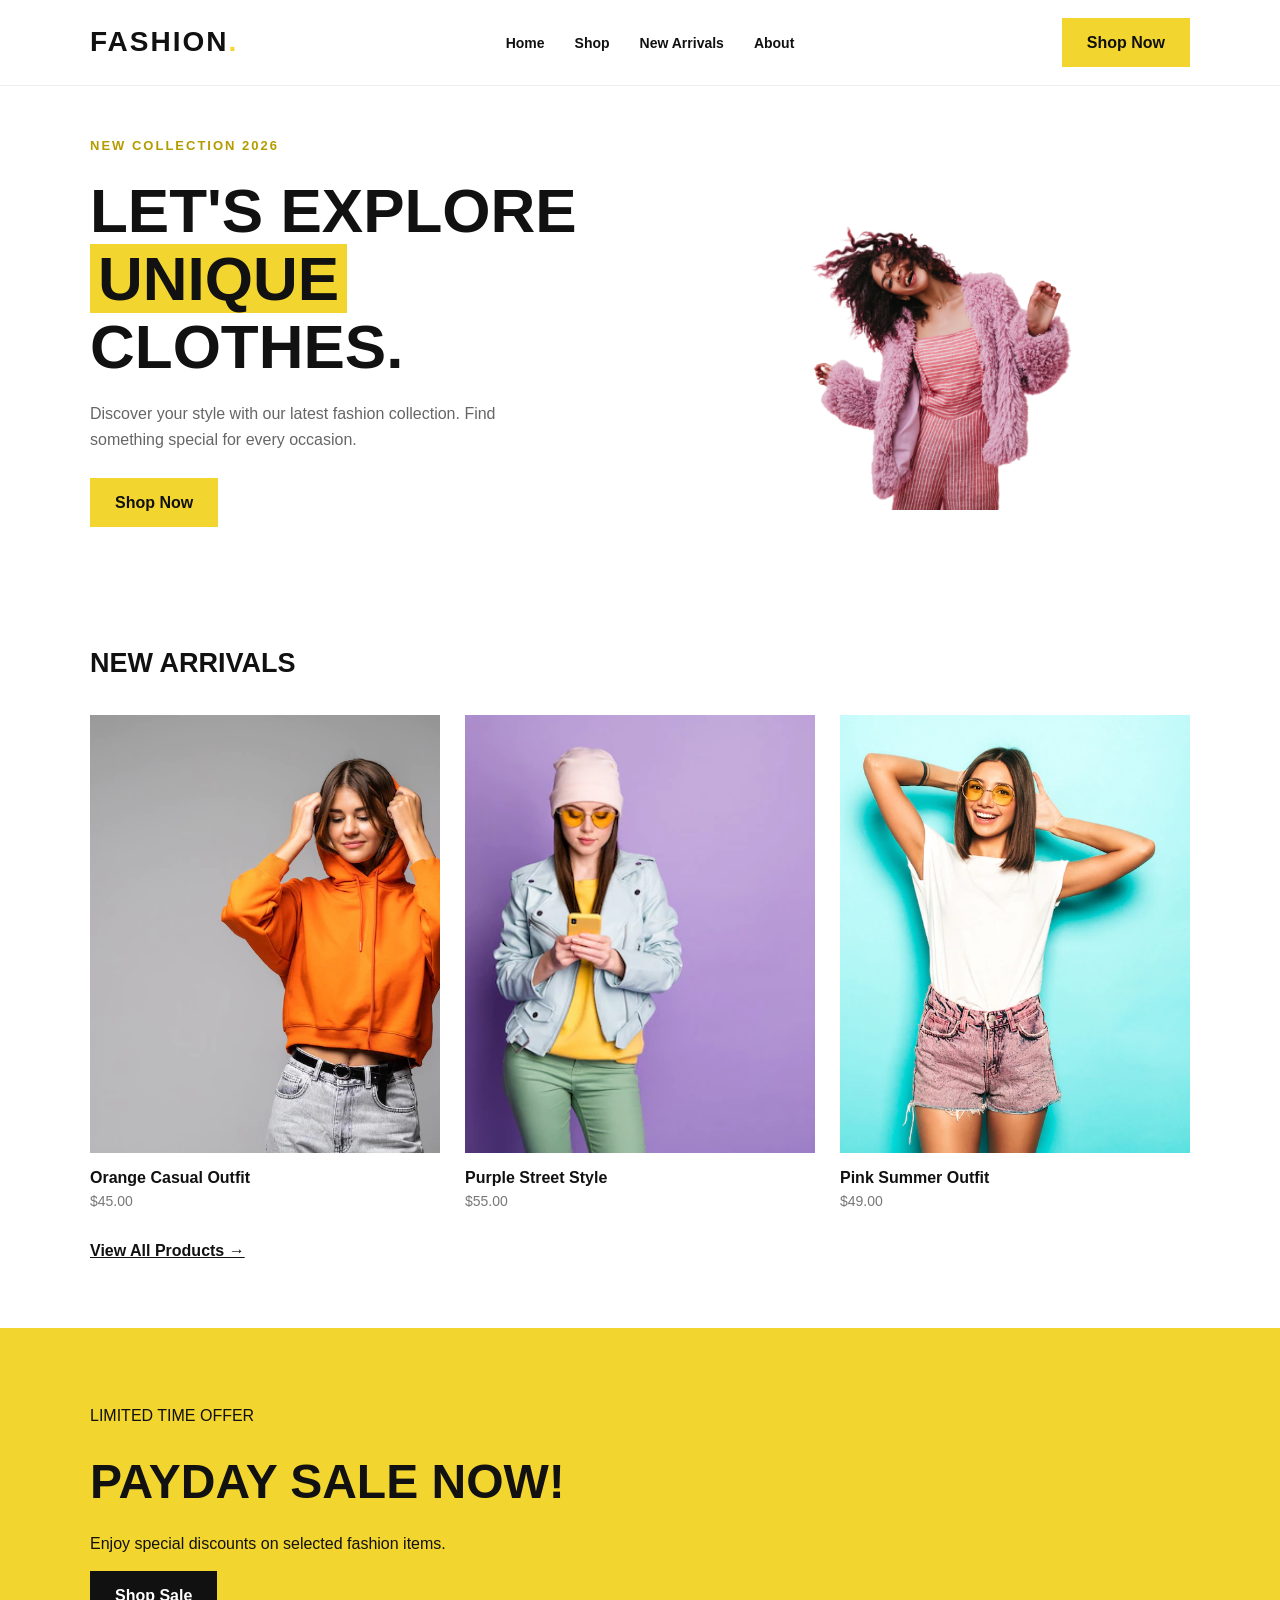
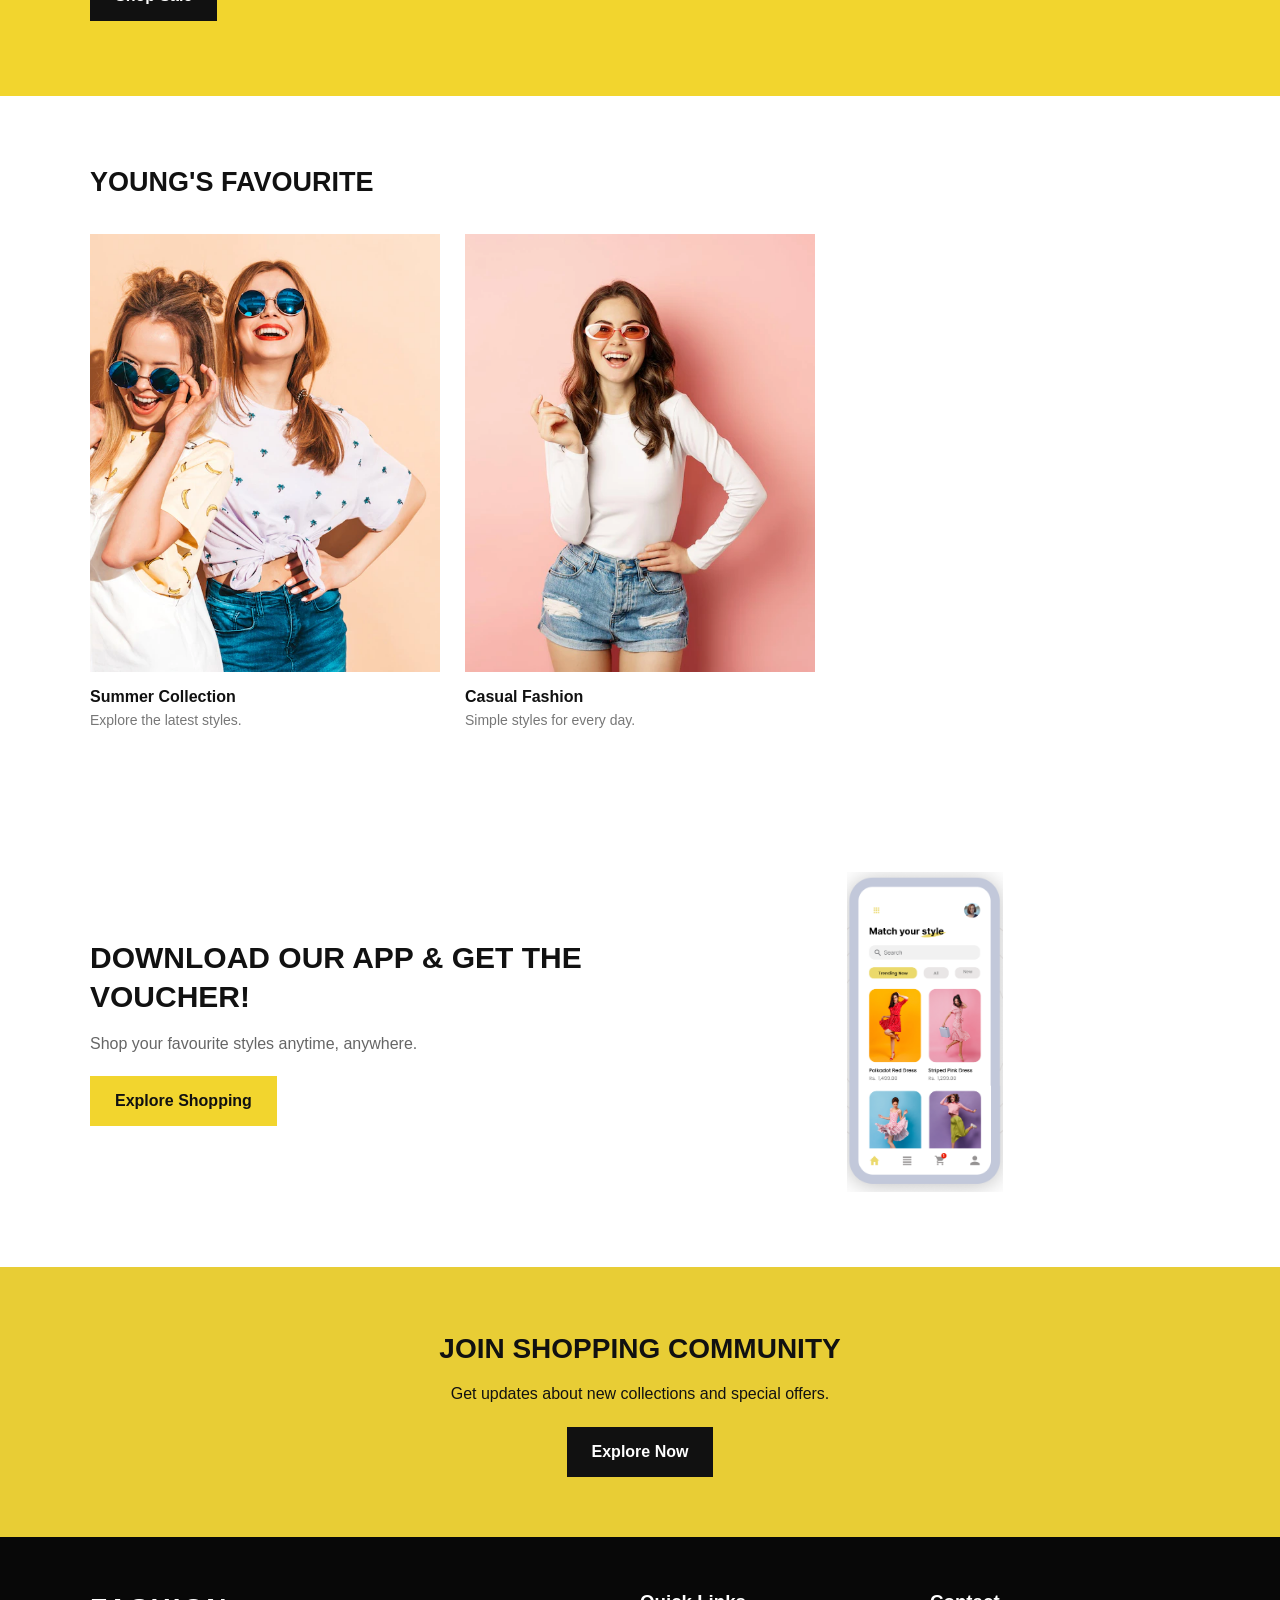
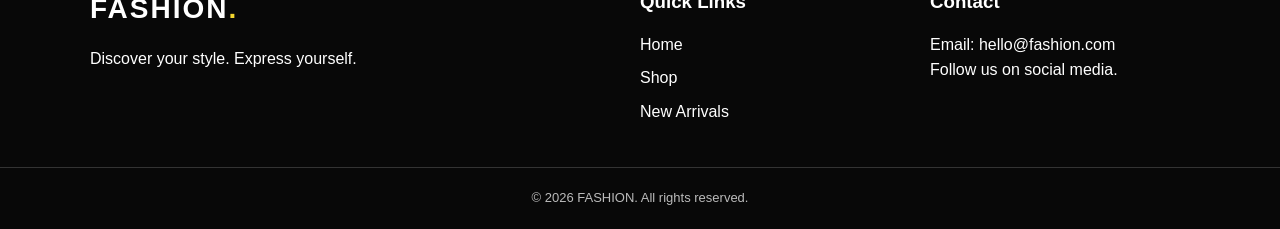
<file: index.html>
<!DOCTYPE html>
<html lang="en">
<head>
    <meta charset="UTF-8">
    <meta name="viewport" content="width=device-width, initial-scale=1.0">

    <meta name="description" content="Discover the latest fashion trends, clothing and accessories at Fashion.">

    <title>FASHION | Online Shopping</title>

    <!-- Connect the CSS stylesheet -->
    <link rel="stylesheet" href="css/style.css">
</head>

<body>

    <!-- Skip link helps keyboard users navigate -->
    <a class="skip-link" href="#main-content">Skip to main content</a>

    <!-- Website Header -->
    <header class="site-header">
        <div class="container header-content">

            <a href="index.html" class="logo">FASHION<span>.</span></a>

            <nav class="main-nav" aria-label="Main navigation">
                <ul>
                    <li><a href="index.html">Home</a></li>
                    <li><a href="shop.html">Shop</a></li>
                    <li><a href="#new-arrivals">New Arrivals</a></li>
                    <li><a href="#about">About</a></li>
                </ul>
            </nav>

            <a href="shop.html" class="header-button">Shop Now</a>

        </div>
    </header>

    <main id="main-content">

        <!-- Hero Section -->
        <section class="hero container">

            <div class="hero-content">
                <p class="eyebrow">NEW COLLECTION 2026</p>

                <h1>LET'S EXPLORE <span>UNIQUE</span> CLOTHES.</h1>

                <p>
                    Discover your style with our latest fashion collection.
                    Find something special for every occasion.
                </p>

                <a href="shop.html" class="button">Shop Now</a>
            </div>

            <div class="hero-image">
                <img
                    src="images/image07.png"
                    alt="Model wearing a stylish pink fashion outfit"
                >
            </div>

        </section>

        <!-- New Arrivals -->
        <section class="products-section container" id="new-arrivals">

            <h2>NEW ARRIVALS</h2>

            <div class="product-grid">

                <article class="product-card">
                    <a href="product.html">
                        <img src="images/image01.png"
                             alt="Orange casual fashion outfit">
                    </a>
                    <h3>Orange Casual Outfit</h3>
                    <p>$45.00</p>
                </article>

                <article class="product-card">
                    <a href="product.html">
                        <img src="images/image10.png"
                             alt="Purple casual fashion outfit">
                    </a>
                    <h3>Purple Street Style</h3>
                    <p>$55.00</p>
                </article>

                <article class="product-card">
                    <a href="product.html">
                        <img src="images/image02.png"
                             alt="Pink summer fashion outfit">
                    </a>
                    <h3>Pink Summer Outfit</h3>
                    <p>$49.00</p>
                </article>

            </div>

            <a href="shop.html" class="text-link">View All Products →</a>

        </section>

        <!-- Sale Banner -->
        <section class="sale-banner">
            <div class="container sale-content">
                <div>
                    <p>LIMITED TIME OFFER</p>
                    <h2>PAYDAY SALE NOW!</h2>
                    <p>Enjoy special discounts on selected fashion items.</p>
                    <a href="shop.html" class="button dark-button">Shop Sale</a>
                </div>
            </div>
        </section>

        <!-- Young's Favourite -->
        <section class="products-section container" id="about">

            <h2>YOUNG'S FAVOURITE</h2>

            <div class="product-grid">

                <article class="product-card">
                    <img src="images/image06.png"
                         alt="Two models wearing trendy summer outfits">
                    <h3>Summer Collection</h3>
                    <p>Explore the latest styles.</p>
                </article>

                <article class="product-card">
                    <img src="images/image11.png"
                         alt="Model wearing a casual white outfit">
                    <h3>Casual Fashion</h3>
                    <p>Simple styles for every day.</p>
                </article>

            </div>

        </section>

        <!-- Mobile App Promotion -->
        <section class="app-section container">
            <div class="app-content">
                <h2>DOWNLOAD OUR APP & GET THE VOUCHER!</h2>
                <p>Shop your favourite styles anytime, anywhere.</p>
                <a href="shop.html" class="button">Explore Shopping</a>
            </div>

            <div class="app-image">
                <img src="images/image12.png"
                     alt="Preview of the Fashion shopping mobile app">
            </div>
        </section>

        <!-- Newsletter -->
        <section class="newsletter">
            <div class="container">
                <h2>JOIN SHOPPING COMMUNITY</h2>
                <p>Get updates about new collections and special offers.</p>

                <a href="shop.html" class="button dark-button">Explore Now</a>
            </div>
        </section>

    </main>

    <!-- Website Footer -->
    <footer class="site-footer">
        <div class="container footer-content">

            <div>
                <a href="index.html" class="logo footer-logo">FASHION<span>.</span></a>
                <p>Discover your style. Express yourself.</p>
            </div>

            <div>
                <h3>Quick Links</h3>
                <ul>
                    <li><a href="index.html">Home</a></li>
                    <li><a href="shop.html">Shop</a></li>
                    <li><a href="#new-arrivals">New Arrivals</a></li>
                </ul>
            </div>

            <div>
                <h3>Contact</h3>
                <p>Email: hello@fashion.com</p>
                <p>Follow us on social media.</p>
            </div>

        </div>

        <p class="copyright">© 2026 FASHION. All rights reserved.</p>
    </footer>  
</body>
</html>
</file>
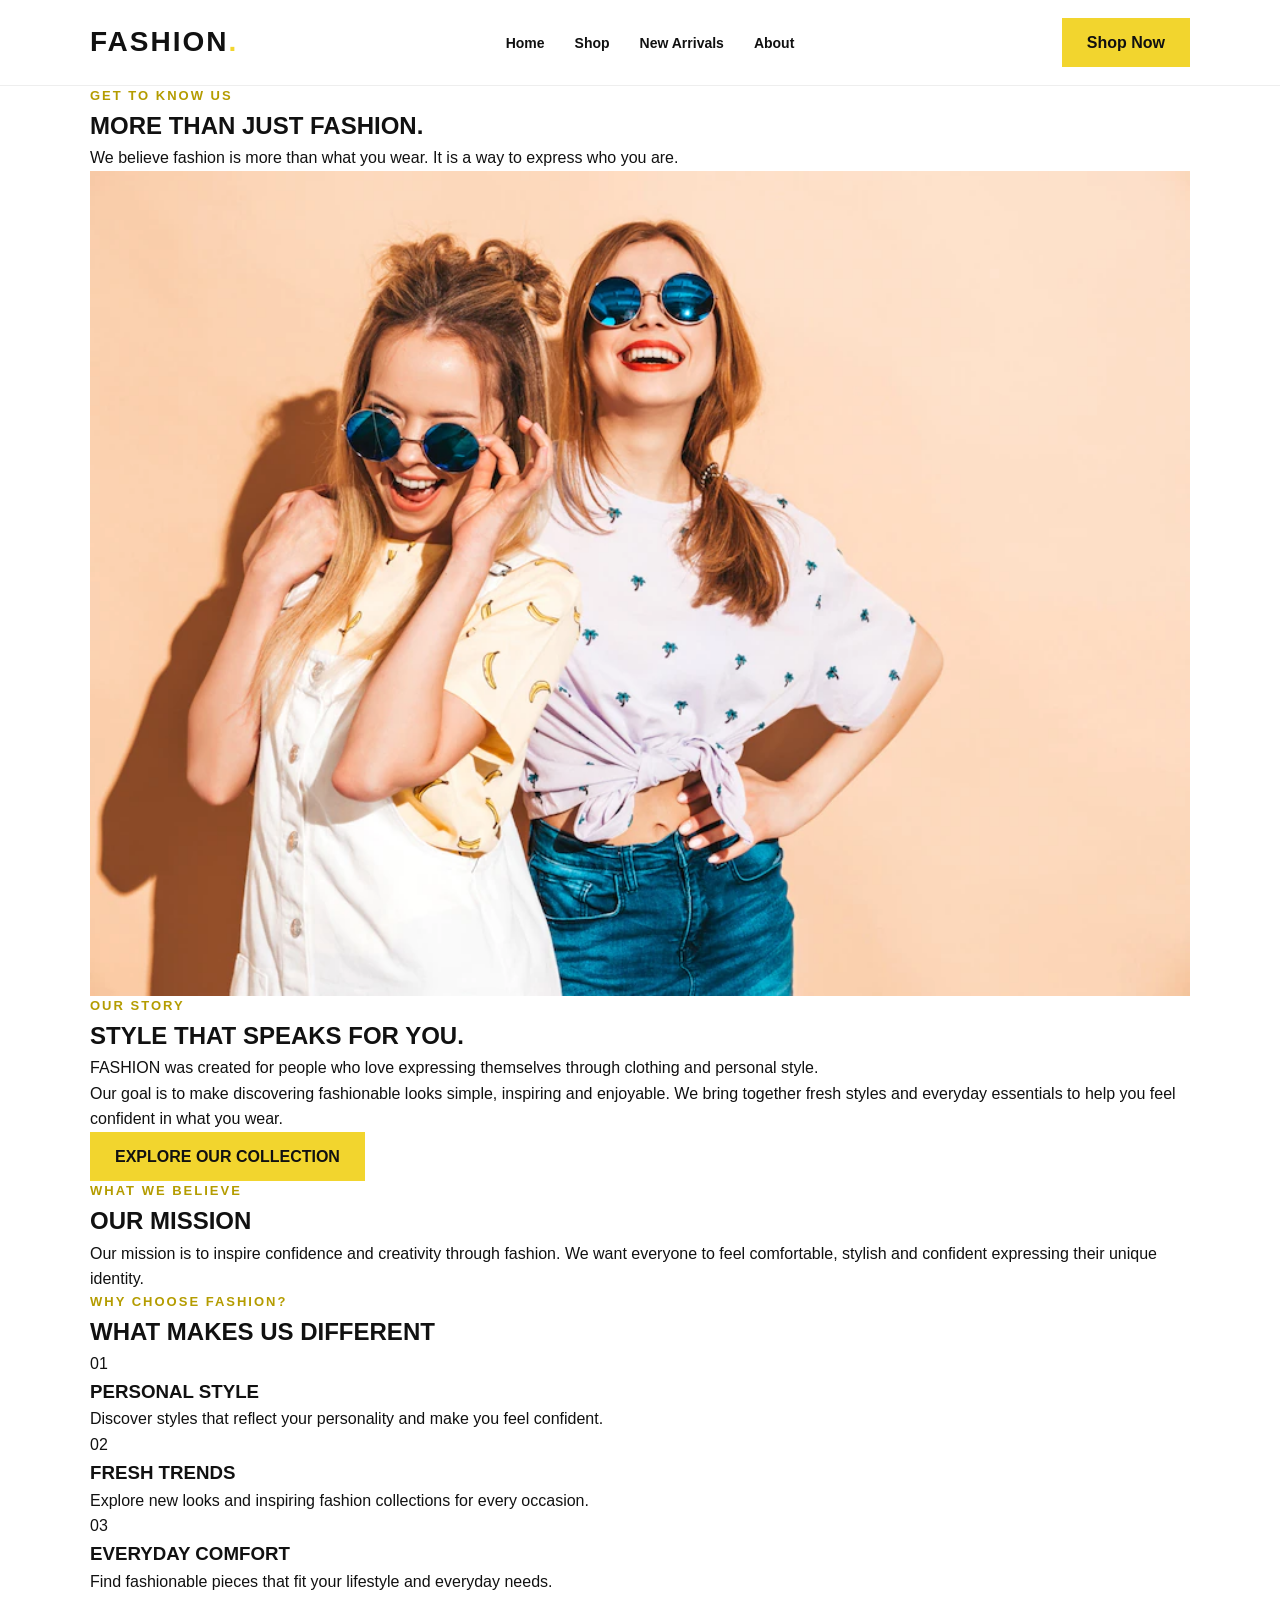
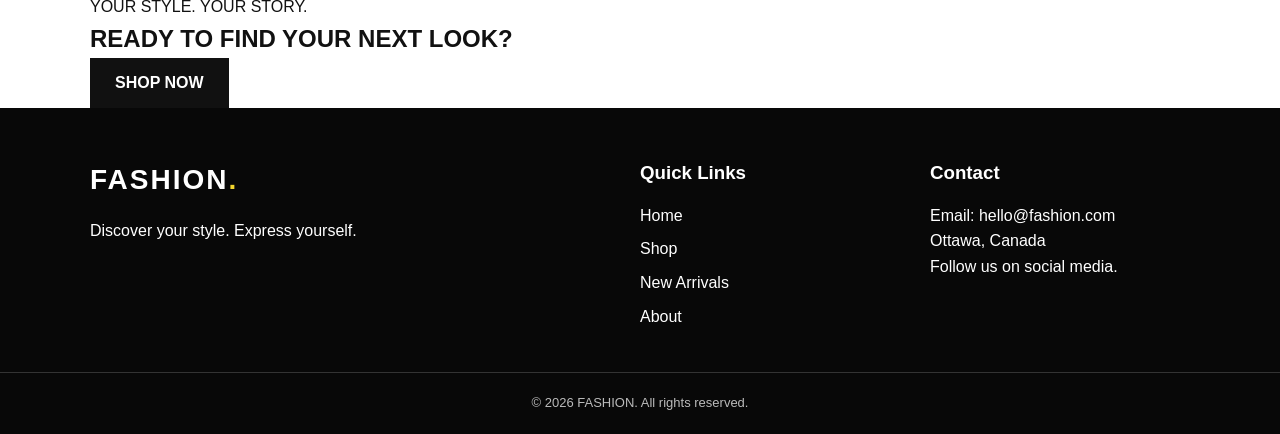
<file: about.html>
<!DOCTYPE html>
<html lang="en">
<head>
    <meta charset="UTF-8">
    <meta name="viewport" content="width=device-width, initial-scale=1.0">

    <meta name="description" content="Learn more about FASHION, our story, our values and our passion for style.">

    <title>About Us | FASHION</title>

    <!-- Google Font -->
    <link rel="preconnect" href="https://fonts.googleapis.com">
    <link rel="preconnect" href="https://fonts.gstatic.com" crossorigin>
    <link href="https://fonts.googleapis.com/css2?family=Poppins:wght@400;500;600;700;800&display=swap" rel="stylesheet">

    <!-- Shared stylesheet -->
    <link rel="stylesheet" href="css/style.css">
</head>

<body>

    <!-- Skip link for accessibility -->
    <a class="skip-link" href="#main-content">Skip to main content</a>

    <!-- Website Header -->
    <header class="site-header">
        <div class="container header-content">

            <a href="index.html" class="logo">FASHION<span>.</span></a>

            <nav class="main-nav" aria-label="Main navigation">
                <ul>
                    <li><a href="index.html">Home</a></li>
                    <li><a href="shop.html">Shop</a></li>
                    <li><a href="index.html#new-arrivals">New Arrivals</a></li>
                    <li><a href="about.html" aria-current="page">About</a></li>
                </ul>
            </nav>

            <a href="shop.html" class="header-button">Shop Now</a>

        </div>
    </header>

    <main id="main-content" class="about-page">

        <!-- About Hero -->
        <section class="about-hero">
            <div class="container">
                <p class="eyebrow">GET TO KNOW US</p>
                <h1>MORE THAN JUST <span>FASHION.</span></h1>
                <p>
                    We believe fashion is more than what you wear.
                    It is a way to express who you are.
                </p>
            </div>
        </section>

        <!-- Our Story -->
        <section class="about-story container">

            <div class="about-story-image">
                <img src="images/image06.png"
                     alt="Models showcasing fashionable summer outfits"
                     loading="lazy">
            </div>

            <div class="about-story-content">
                <p class="eyebrow">OUR STORY</p>
                <h2>STYLE THAT SPEAKS FOR YOU.</h2>

                <p>
                    FASHION was created for people who love expressing
                    themselves through clothing and personal style.
                </p>

                <p>
                    Our goal is to make discovering fashionable looks
                    simple, inspiring and enjoyable. We bring together
                    fresh styles and everyday essentials to help you
                    feel confident in what you wear.
                </p>

                <a href="shop.html" class="button">EXPLORE OUR COLLECTION</a>
            </div>

        </section>

        <!-- Our Mission -->
        <section class="about-mission">

            <div class="container mission-content">
                <p class="eyebrow">WHAT WE BELIEVE</p>

                <h2>OUR MISSION</h2>

                <p>
                    Our mission is to inspire confidence and creativity
                    through fashion. We want everyone to feel comfortable,
                    stylish and confident expressing their unique identity.
                </p>
            </div>

        </section>

        <!-- Our Values -->
        <section class="about-values container">

            <div class="values-heading">
                <p class="eyebrow">WHY CHOOSE FASHION?</p>
                <h2>WHAT MAKES US DIFFERENT</h2>
            </div>

            <div class="values-grid">

                <article class="value-card">
                    <div class="value-number">01</div>
                    <h3>PERSONAL STYLE</h3>
                    <p>
                        Discover styles that reflect your personality
                        and make you feel confident.
                    </p>
                </article>

                <article class="value-card">
                    <div class="value-number">02</div>
                    <h3>FRESH TRENDS</h3>
                    <p>
                        Explore new looks and inspiring fashion
                        collections for every occasion.
                    </p>
                </article>

                <article class="value-card">
                    <div class="value-number">03</div>
                    <h3>EVERYDAY COMFORT</h3>
                    <p>
                        Find fashionable pieces that fit your lifestyle
                        and everyday needs.
                    </p>
                </article>

            </div>

        </section>

        <!-- About Promotion -->
        <section class="about-promo">
            <div class="container">
                <p>YOUR STYLE. YOUR STORY.</p>
                <h2>READY TO FIND YOUR NEXT LOOK?</h2>
                <a href="shop.html" class="button dark-button">SHOP NOW</a>
            </div>
        </section>

    </main>

    <!-- Website Footer -->
    <footer class="site-footer">
        <div class="container footer-content">

            <div>
                <a href="index.html" class="logo footer-logo">FASHION<span>.</span></a>
                <p>Discover your style. Express yourself.</p>
            </div>

            <div>
                <h3>Quick Links</h3>
                <ul>
                    <li><a href="index.html">Home</a></li>
                    <li><a href="shop.html">Shop</a></li>
                    <li><a href="index.html#new-arrivals">New Arrivals</a></li>
                    <li><a href="about.html">About</a></li>
                </ul>
            </div>

            <div>
                <h3>Contact</h3>
                <p>Email: hello@fashion.com</p>
                <p>Ottawa, Canada</p>
                <p>Follow us on social media.</p>
            </div>

        </div>

        <p class="copyright">© 2026 FASHION. All rights reserved.</p>
    </footer>

</body>
</html>
</file>
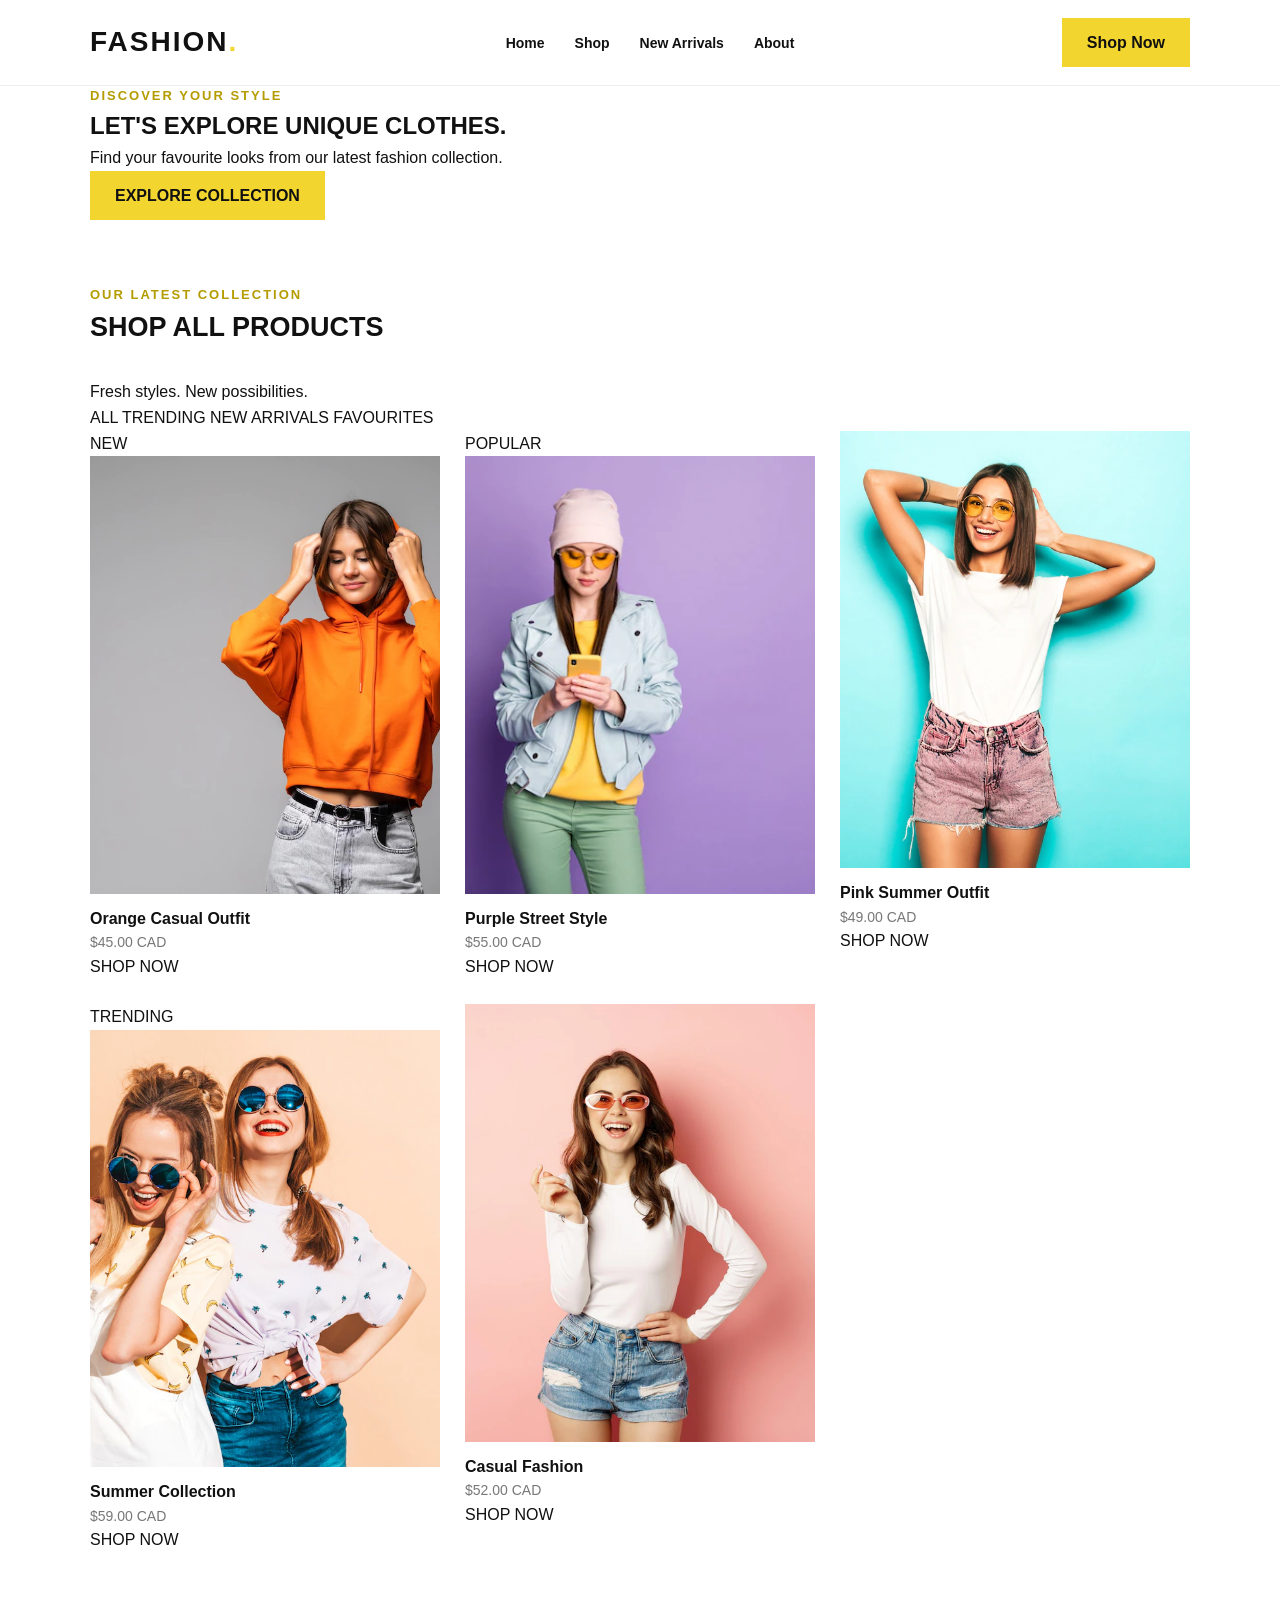
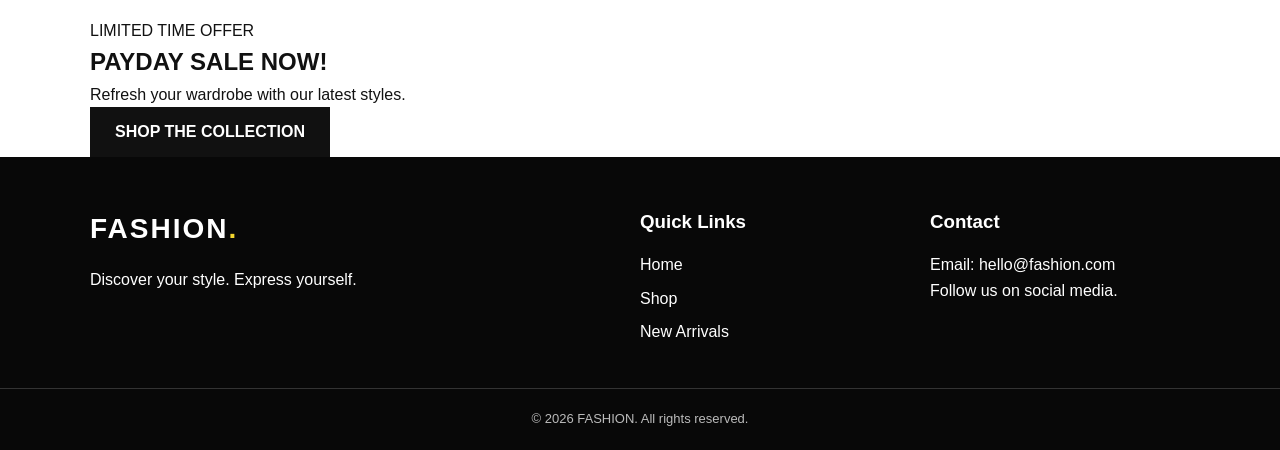
<file: shop.html>
<!DOCTYPE html>
<html lang="en">
<head>
    <meta charset="UTF-8">
    <meta name="viewport" content="width=device-width, initial-scale=1.0">

    <meta name="description" content="Shop the latest fashion collection, trendy outfits and stylish clothing.">

    <title>Shop | FASHION</title>

    <!-- Google Font -->
    <link rel="preconnect" href="https://fonts.googleapis.com">
    <link rel="preconnect" href="https://fonts.gstatic.com" crossorigin>

    <!-- Connect to the SAME CSS file as the homepage -->
    <link rel="stylesheet" href="css/style.css">
</head>

<body>

    <!-- Skip link for accessibility -->
    <a class="skip-link" href="#main-content">Skip to main content</a>

    <!-- Website Header: same style as Home -->
    <header class="site-header">
        <div class="container header-content">

            <a href="index.html" class="logo">FASHION<span>.</span></a>

            <nav class="main-nav" aria-label="Main navigation">
                <ul>
                    <li><a href="index.html">Home</a></li>
                    <li><a href="shop.html" aria-current="page">Shop</a></li>
                    <li><a href="index.html#new-arrivals">New Arrivals</a></li>
                    <li><a href="about.html">About</a></li>
                </ul>
            </nav>

            <a href="#products" class="header-button">Shop Now</a>

        </div>
    </header>

    <main id="main-content" class="shop-page">

        <!-- Shop Hero -->
        <section class="shop-hero">
            <div class="container">
                <p class="eyebrow">DISCOVER YOUR STYLE</p>
                <h1>LET'S EXPLORE <span>UNIQUE</span> CLOTHES.</h1>
                <p>Find your favourite looks from our latest fashion collection.</p>
                <a href="#products" class="button">EXPLORE COLLECTION</a>
            </div>
        </section>

        <!-- Shop Products -->
        <section class="products-section container" id="products">

            <div class="shop-title">
                <div>
                    <p class="eyebrow">OUR LATEST COLLECTION</p>
                    <h2>SHOP ALL PRODUCTS</h2>
                </div>
                <p>Fresh styles. New possibilities.</p>
            </div>

            <!-- Product categories -->
            <nav class="shop-categories" aria-label="Product categories">
                <a href="#products" class="category-active">ALL</a>
                <a href="#products">TRENDING</a>
                <a href="#products">NEW ARRIVALS</a>
                <a href="#products">FAVOURITES</a>
            </nav>

            <!-- Product grid -->
            <div class="product-grid">

                <article class="product-card">
                    <div class="shop-product-image">
                        <span class="product-label">NEW</span>
                        <img src="images/image01.png"
                             alt="Orange casual fashion outfit"
                             loading="lazy">
                    </div>
                    <div class="shop-product-info">
                        <h3>Orange Casual Outfit</h3>
                        <p>$45.00 CAD</p>
                        <a href="mailto:hello@fashion.com?subject=Orange%20Casual%20Outfit" class="product-button">SHOP NOW</a>
                    </div>
                </article>

                <article class="product-card">
                    <div class="shop-product-image">
                        <span class="product-label">POPULAR</span>
                        <img src="images/image10.png"
                             alt="Purple street style fashion outfit"
                             loading="lazy">
                    </div>
                    <div class="shop-product-info">
                        <h3>Purple Street Style</h3>
                        <p>$55.00 CAD</p>
                        <a href="mailto:hello@fashion.com?subject=Purple%20Street%20Style" class="product-button">SHOP NOW</a>
                    </div>
                </article>

                <article class="product-card">
                    <div class="shop-product-image">
                        <img src="images/image02.png"
                             alt="Pink summer fashion outfit"
                             loading="lazy">
                    </div>
                    <div class="shop-product-info">
                        <h3>Pink Summer Outfit</h3>
                        <p>$49.00 CAD</p>
                        <a href="mailto:hello@fashion.com?subject=Pink%20Summer%20Outfit" class="product-button">SHOP NOW</a>
                    </div>
                </article>

                <article class="product-card">
                    <div class="shop-product-image">
                        <span class="product-label">TRENDING</span>
                        <img src="images/image06.png"
                             alt="Two models wearing trendy summer outfits"
                             loading="lazy">
                    </div>
                    <div class="shop-product-info">
                        <h3>Summer Collection</h3>
                        <p>$59.00 CAD</p>
                        <a href="mailto:hello@fashion.com?subject=Summer%20Collection" class="product-button">SHOP NOW</a>
                    </div>
                </article>

                <article class="product-card">
                    <div class="shop-product-image">
                        <img src="images/image11.png"
                             alt="Model wearing a casual white outfit"
                             loading="lazy">
                    </div>
                    <div class="shop-product-info">
                        <h3>Casual Fashion</h3>
                        <p>$52.00 CAD</p>
                        <a href="mailto:hello@fashion.com?subject=Casual%20Fashion" class="product-button">SHOP NOW</a>
                    </div>
                </article>

            </div>

        </section>

        <!-- Promotional Banner -->
        <section class="shop-sale-banner">
            <div class="container">
                <p>LIMITED TIME OFFER</p>
                <h2>PAYDAY SALE NOW!</h2>
                <p>Refresh your wardrobe with our latest styles.</p>
                <a href="#products" class="button dark-button">SHOP THE COLLECTION</a>
            </div>
        </section>

    </main>

    <!-- Website Footer: same style as Home -->
    <footer class="site-footer">
        <div class="container footer-content">

            <div>
                <a href="index.html" class="logo footer-logo">FASHION<span>.</span></a>
                <p>Discover your style. Express yourself.</p>
            </div>

            <div>
                <h3>Quick Links</h3>
                <ul>
                    <li><a href="index.html">Home</a></li>
                    <li><a href="shop.html">Shop</a></li>
                    <li><a href="index.html#new-arrivals">New Arrivals</a></li>
                </ul>
            </div>

            <div>
                <h3>Contact</h3>
                <p>Email: hello@fashion.com</p>
                <p>Follow us on social media.</p>
            </div>

        </div>

        <p class="copyright">© 2026 FASHION. All rights reserved.</p>
    </footer>

</body>
</html>
</file>
<file: css/style.css>
/* General Styles */
* {
    box-sizing: border-box;
    margin: 0;
    padding: 0;
}

html {
    scroll-behavior: smooth;
}

body {
    font-family: Arial, sans-serif;
    color: #111111;
    background-color: #ffffff;
    line-height: 1.6;
}

img {
    display: block;
    width: 100%;
    height: auto;
}

a {
    text-decoration: none;
    color: inherit;
}

.container {
    width: min(1100px, 90%);
    margin: 0 auto;
}

/* Skip Link */
.skip-link {
    position: absolute;
    top: -100px;
    left: 10px;
    background: #000000;
    color: #ffffff;
    padding: 10px;
    z-index: 10;
}

.skip-link:focus {
    top: 10px;
}

/* Header */
.hero-image {
    max-height: 420px;
    object-fit: cover;

}

.site-header {
    background-color: #ffffff;
    border-bottom: 1px solid #eeeeee;
}

.header-content {
    min-height: 85px;
    display: flex;
    align-items: center;
    justify-content: space-between;
    gap: 20px;
}

.logo {
    font-size: 28px;
    font-weight: 900;
    letter-spacing: 2px;
}

.logo span {
    color: #f2d52e;
}

.main-nav ul {
    display: flex;
    list-style: none;
    gap: 30px;
}

.main-nav a {
    font-size: 14px;
    font-weight: bold;
    transition: color 0.3s ease;
}

.main-nav a:hover {
    color: #d5b900;
}

.header-button,
.button {
    display: inline-block;
    background-color: #f2d52e;
    color: #111111;
    padding: 12px 25px;
    font-weight: bold;
    transition: background-color 0.3s ease,
                transform 0.3s ease;
}

.header-button:hover,
.button:hover {
    background-color: #e4c000;
    transform: translateY(-3px);
}

/* Hero Section */
.hero {
    min-height: 480px;
    display: grid;
    grid-template-columns: 1fr 1fr;
    align-items: center;
    gap: 30px;
    padding-top: 50px;
    padding-bottom: 50px;
    overflow: hidden;
}

.hero-content {
    animation: fadeInUp 1s ease;
}

.eyebrow {
    color: #b49c00;
    font-size: 13px;
    font-weight: bold;
    letter-spacing: 2px;
}

.hero h1 {
    font-size: clamp(38px, 5vw, 62px);
    line-height: 1.1;
    font-weight: 900;
    margin: 20px 0;
}

.hero h1 span {
    background-color: #f2d52e;
    padding: 0 8px;
}

.hero-content > p:not(.eyebrow) {
    max-width: 420px;
    color: #666666;
    margin-bottom: 25px;
}

.hero-image img {
    max-height: 420px;
    object-fit: cover;
    border-radius: 4px;
}

/* Products */
.products-section {
    padding-top: 65px;
    padding-bottom: 65px;
}

.products-section h2 {
    font-size: 27px;
    margin-bottom: 30px;
}

.product-grid {
    display: grid;
    grid-template-columns: repeat(3, 1fr);
    gap: 25px;
}

.product-card img {
    aspect-ratio: 4 / 5;
    object-fit: cover;
    margin-bottom: 12px;
    transition: transform 0.4s ease;
}

.product-card img:hover {
    transform: scale(1.03);
}

.product-card h3 {
    font-size: 16px;
}

.product-card p {
    color: #777777;
    font-size: 14px;
}

.text-link {
    display: inline-block;
    margin-top: 25px;
    font-weight: bold;
    text-decoration: underline;
}

/* Sale Banner */
.sale-banner {
    background-color: #f2d52e;
    padding: 75px 0;
}

.sale-content h2 {
    font-size: clamp(32px, 5vw, 48px);
    margin: 10px 0;
}

.sale-content p {
    margin-bottom: 15px;
}

.dark-button {
    background-color: #111111;
    color: #ffffff;
}

.dark-button:hover {
    background-color: #333333;
}

/* App Promotion */
.app-section {
    display: grid;
    grid-template-columns: 1fr 1fr;
    align-items: center;
    gap: 40px;
    padding-top: 75px;
    padding-bottom: 75px;
}

.app-content h2 {
    font-size: 30px;
    line-height: 1.3;
    margin-bottom: 15px;
}

.app-content p {
    color: #666666;
    margin-bottom: 20px;
}

.app-image img {
    max-height: 320px;
    object-fit: contain;
}

/* Newsletter */
.newsletter {
    background-color: #e8cd35;
    text-align: center;
    padding: 60px 20px;
}

.newsletter h2 {
    font-size: 28px;
    margin-bottom: 10px;
}

.newsletter p {
    margin-bottom: 20px;
}

/* Footer */
.site-footer {
    background-color: #080808;
    color: #ffffff;
    padding: 50px 0 20px;
}

.footer-content {
    display: grid;
    grid-template-columns: 2fr 1fr 1fr;
    gap: 30px;
}

.footer-content h3 {
    margin-bottom: 15px;
}

.footer-content ul {
    list-style: none;
}

.footer-content li {
    margin-bottom: 8px;
}

.footer-content a:not(.logo):hover {
    color: #f2d52e;
}

.footer-logo {
    display: inline-block;
    margin-bottom: 15px;
}

.copyright {
    text-align: center;
    border-top: 1px solid #333333;
    margin-top: 35px;
    padding-top: 20px;
    font-size: 13px;
    color: #bbbbbb;
}

/* Animation 1: Hero content appears smoothly */
@keyframes fadeInUp {
    from {
        opacity: 0;
        transform: translateY(30px);
    }

    to {
        opacity: 1;
        transform: translateY(0);
    }
}

/* Responsive Design: Tablets and Mobile */
@media (max-width: 768px) {

    .header-content {
        flex-wrap: wrap;
        justify-content: center;
        padding: 20px 0;
    }

    .main-nav ul {
        gap: 15px;
        flex-wrap: wrap;
        justify-content: center;
    }

    .hero {
        grid-template-columns: 1fr;
        text-align: center;
    }

    .hero-content > p:not(.eyebrow) {
        margin-left: auto;
        margin-right: auto;
    }

    .hero-image img {
        max-height: 350px;
    }

    .product-grid {
        grid-template-columns: repeat(2, 1fr);
    }

    .app-section {
        grid-template-columns: 1fr;
        text-align: center;
    }

    .footer-content {
        grid-template-columns: 1fr 1fr;
    }
}

/* Small Mobile Screens */
@media (max-width: 480px) {

    .main-nav ul {
        gap: 12px;
    }

    .main-nav a {
        font-size: 12px;
    }

    .header-button {
        padding: 9px 16px;
    }

    .product-grid {
        grid-template-columns: 1fr;
    }

    .footer-content {
        grid-template-columns: 1fr;
        text-align: center;
    }

    .hero h1 {
        font-size: 38px;
    }
    
     
/* =================================
   SHOP PAGE DESIGN
   Uses the same colours and style as Home
================================= */

.shop-page {
    overflow: hidden;
}

/* Shop Hero */
.shop-hero {
    background-color: #fff6c5;
    text-align: center;
    padding: 75px 20px;
}

.shop-hero h1 {
    max-width: 800px;
    margin: 18px auto;
    font-size: clamp(32px, 5vw, 55px);
    font-weight: 900;
    line-height: 1.15;
}

.shop-hero h1 span {
    background-color: #f2d52e;
    padding: 0 8px;
}

.shop-hero p:not(.eyebrow) {
    color: #666;
    margin-bottom: 25px;
}

/* Shop Section Heading */
.shop-title {
    display: flex;
    justify-content: space-between;
    align-items: end;
    gap: 20px;
    margin-bottom: 25px;
}

.shop-title h2 {
    font-size: 27px;
    margin-top: 5px;
}

.shop-title > p {
    color: #777;
    font-size: 14px;
}

/* Product Categories */
.shop-categories {
    display: flex;
    flex-wrap: wrap;
    gap: 15px;
    margin-bottom: 35px;
    border-bottom: 1px solid #eee;
    padding-bottom: 18px;
}

.shop-categories a {
    background-color: #eeeeee;
    padding: 9px 20px;
    border-radius: 25px;
    font-size: 12px;
    font-weight: bold;
    transition: background-color 0.3s ease;
}

.shop-categories a:hover,
.shop-categories a.category-active {
    background-color: #f2d52e;
}

/* Product Images */
.shop-page .product-card {
    min-width: 0;
}

.shop-product-image {
    position: relative;
    overflow: hidden;
    background-color: #f5f5f5;
    aspect-ratio: 4 / 5;
}

.shop-product-image img {
    width: 100%;
    height: 100%;
    object-fit: cover;
    margin: 0;
    transition: transform 0.5s ease;
}

.shop-product-image:hover img {
    transform: scale(1.06);
}

/* Product Labels */
.product-label {
    position: absolute;
    top: 12px;
    left: 12px;
    z-index: 1;
    background-color: #f2d52e;
    color: #111;
    padding: 6px 12px;
    font-size: 10px;
    font-weight: bold;
}

/* Product Information */
.shop-product-info {
    padding: 12px 0 20px;
}

.shop-product-info h3 {
    font-size: 16px;
    margin-bottom: 5px;
}

.shop-product-info p {
    color: #777;
    font-size: 14px;
    margin-bottom: 13px;
}

/* Product Button */
.product-button {
    display: inline-block;
    background-color: #111;
    color: white;
    padding: 10px 18px;
    font-size: 11px;
    font-weight: bold;
    transition: all 0.3s ease;
}

.product-button:hover {
    background-color: #f2d52e;
    color: #111;
}

/* Shop Sale Banner */
.shop-sale-banner {
    background-color: #f2d52e;
    text-align: center;
    padding: 65px 20px;
}

.shop-sale-banner h2 {
    font-size: clamp(32px, 5vw, 48px);
    font-weight: 900;
    margin: 10px 0;
}

.shop-sale-banner p {
    margin-bottom: 15px;
}

.shop-sale-banner .dark-button {
    margin-top: 8px;
}

/* Second animation: Shop hero enters smoothly */
.shop-hero .container {
    animation: shopFadeIn 1s ease both;
}

@keyframes shopFadeIn {
    from {
        opacity: 0;
        transform: translateY(25px);
    }

    to {
        opacity: 1;
        transform: translateY(0);
    }
}

/* Shop Tablet Layout */
@media (max-width: 768px) {

    .shop-title {
        align-items: flex-start;
        flex-direction: column;
    }

    .shop-page .product-grid {
        grid-template-columns: repeat(2, minmax(0, 1fr));
        gap: 25px 18px;
    }

}

/* Shop Mobile Layout */
@media (max-width: 480px) {

    .shop-hero {
        padding: 50px 15px;
    }

    .shop-hero h1 {
        font-size: 34px;
    }

    .shop-page .products-section {
        padding-top: 40px;
        padding-bottom: 40px;
    }

    .shop-title h2 {
        font-size: 23px;
    }

    .shop-categories {
        gap: 8px;
    }

    .shop-categories a {
        padding: 8px 12px;
        font-size: 10px;
    }

    /* Keep two product columns on mobile */
    .shop-page .product-grid {
        grid-template-columns: repeat(2, minmax(0, 1fr));
        gap: 20px 12px;
    }

    .shop-product-info h3 {
        font-size: 12px;
    }

    .shop-product-info p {
        font-size: 12px;
    }

    .product-button {
        padding: 9px 10px;
        font-size: 10px;
    }

}
     
/* =================================
   ABOUT PAGE DESIGN
   Matching Home and Shop styles
================================= */

.about-page {
    overflow: hidden;
}

/* About Hero */
.about-hero {
    background-color: #fff6c5;
    text-align: center;
    padding: 80px 20px;
}

.about-hero h1 {
    font-size: clamp(35px, 5vw, 58px);
    font-weight: 900;
    line-height: 1.15;
    margin: 18px auto;
}

.about-hero h1 span {
    background-color: #f2d52e;
    padding: 0 8px;
}

.about-hero p:not(.eyebrow) {
    color: #666;
    max-width: 600px;
    margin: 0 auto;
}

/* Our Story */
.about-story {
    display: grid;
    grid-template-columns: 1fr 1fr;
    align-items: center;
    gap: 55px;
    padding-top: 80px;
    padding-bottom: 80px;
}

.about-story-image img {
    width: 100%;
    aspect-ratio: 4 / 5;
    object-fit: cover;
}

.about-story-content h2 {
    font-size: clamp(27px, 4vw, 38px);
    font-weight: 900;
    line-height: 1.2;
    margin: 15px 0 20px;
}

.about-story-content p:not(.eyebrow) {
    color: #666;
    font-size: 14px;
    margin-bottom: 18px;
}

.about-story-content .button {
    margin-top: 10px;
}

/* Our Mission */
.about-mission {
    background-color: #f2d52e;
    text-align: center;
    padding: 75px 20px;
}

.mission-content {
    max-width: 750px;
}

.mission-content h2 {
    font-size: 38px;
    font-weight: 900;
    margin: 12px 0;
}

.mission-content > p:last-child {
    max-width: 650px;
    margin: 0 auto;
    color: #333;
}

/* Our Values */
.about-values {
    padding-top: 75px;
    padding-bottom: 80px;
}

.values-heading {
    text-align: center;
    margin-bottom: 40px;
}

.values-heading h2 {
    font-size: clamp(24px, 4vw, 32px);
    font-weight: 900;
    margin-top: 10px;
}

.values-grid {
    display: grid;
    grid-template-columns: repeat(3, 1fr);
    gap: 25px;
}

.value-card {
    padding: 30px 25px;
    background-color: #f7f7f7;
    border-bottom: 4px solid #f2d52e;
    transition: transform 0.3s ease,
                box-shadow 0.3s ease;
}

.value-card:hover {
    transform: translateY(-7px);
    box-shadow: 0 10px 25px rgba(0, 0, 0, 0.08);
}

.value-number {
    font-size: 30px;
    font-weight: 900;
    color: #d0b400;
    margin-bottom: 15px;
}

.value-card h3 {
    font-size: 15px;
    font-weight: 800;
    margin-bottom: 12px;
}

.value-card p {
    color: #666;
    font-size: 13px;
}

/* About Promotion */
.about-promo {
    background-color: #f2d52e;
    text-align: center;
    padding: 65px 20px;
}

.about-promo h2 {
    font-size: clamp(27px, 4vw, 42px);
    font-weight: 900;
    margin: 15px 0 25px;
}

.about-promo .dark-button {
    background-color: #111;
    color: #fff;
}

/* About animation */
.about-hero .container {
    animation: aboutFadeIn 1s ease both;
}

@keyframes aboutFadeIn {
    from {
        opacity: 0;
        transform: translateY(25px);
    }

    to {
        opacity: 1;
        transform: translateY(0);
    }
}

/* Tablet Responsive */
@media (max-width: 768px) {

    .about-story {
        grid-template-columns: 1fr;
        gap: 30px;
        padding-top: 55px;
        padding-bottom: 55px;
    }

    .about-story-image img {
        max-height: 450px;
    }

    .values-grid {
        grid-template-columns: 1fr 1fr;
    }

}

/* Mobile Responsive */
@media (max-width: 480px) {

    .about-hero {
        padding: 55px 15px;
    }

    .about-hero h1 {
        font-size: 34px;
    }

    .about-story {
        gap: 25px;
    }

    .about-story-content h2 {
        font-size: 27px;
    }

    .mission-content h2 {
        font-size: 30px;
    }

    .values-grid {
        grid-template-columns: 1fr;
        gap: 18px;
    }

    .value-card {
        padding: 25px;
    }

    .about-promo {
        padding: 50px 15px;
    }

}
    
}
</file>
